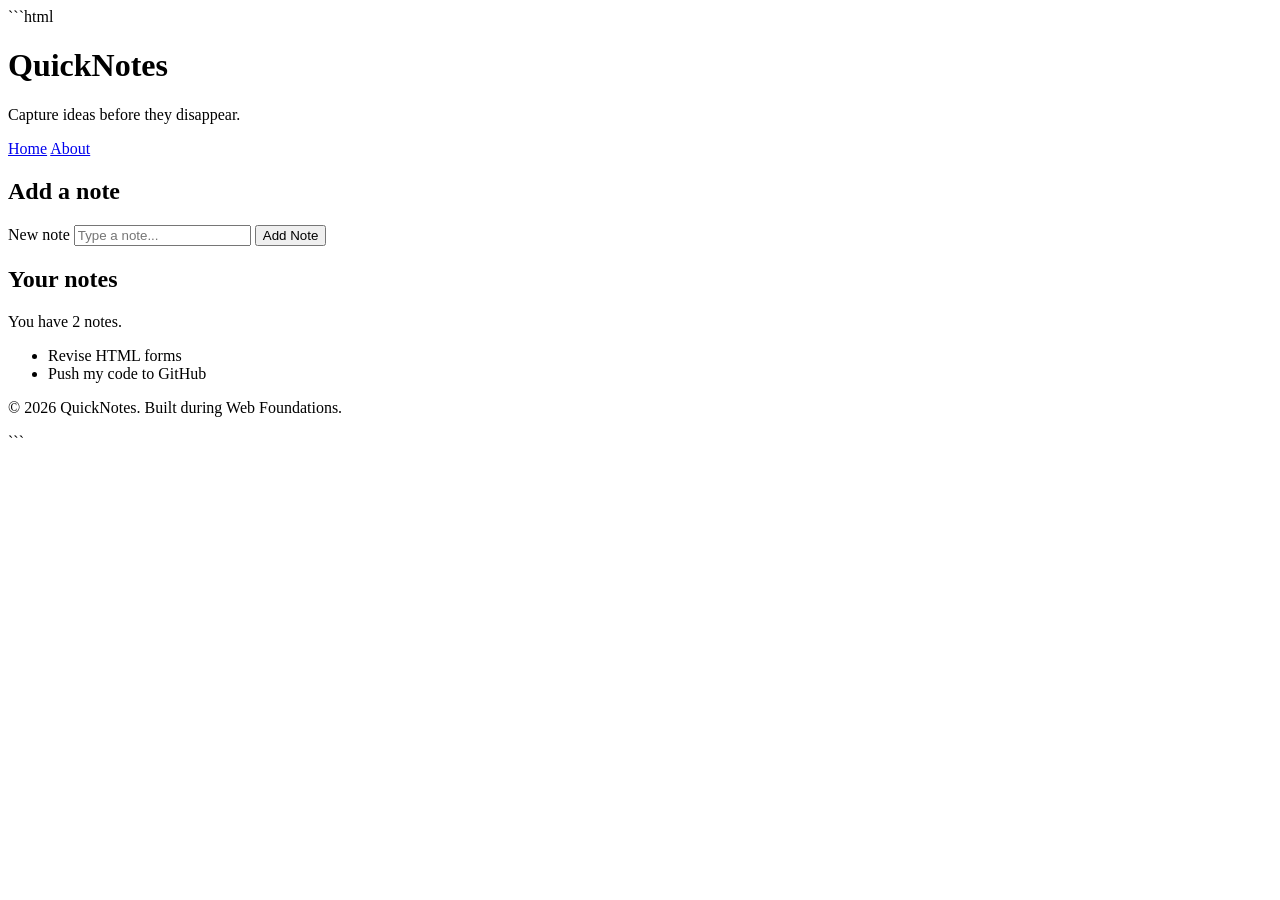
<file: day1/index.html>
```html
<!DOCTYPE html>
<html lang="en">
<head>
    <meta charset="UTF-8" />
    <meta name="viewport" content="width=device-width, initial-scale=1.0" />
    <title>QuickNotes</title>
</head>

<body>
    <header>
        <h1>QuickNotes</h1>
        <p>Capture ideas before they disappear.</p>

        <nav>
            <a href="index.html">Home</a>
            <a href="about.html">About</a>
        </nav>
    </header>

    <main>
        <section>
            <h2>Add a note</h2>

            <form id="note-form">
                <label for="note-input">New note</label>
                <input
                    type="text"
                    id="note-input"
                    placeholder="Type a note..."
                />
                <button type="submit">Add Note</button>
            </form>
        </section>

        <section>
            <h2>Your notes</h2>

            <p id="note-count">You have 2 notes.</p>

            <ul id="notes-list">
                <li>Revise HTML forms</li>
                <li>Push my code to GitHub</li>
            </ul>
        </section>
    </main>

    <footer>
        <p>&copy; 2026 QuickNotes. Built during Web Foundations.</p>
    </footer>
</body>
</html>
```
</file>
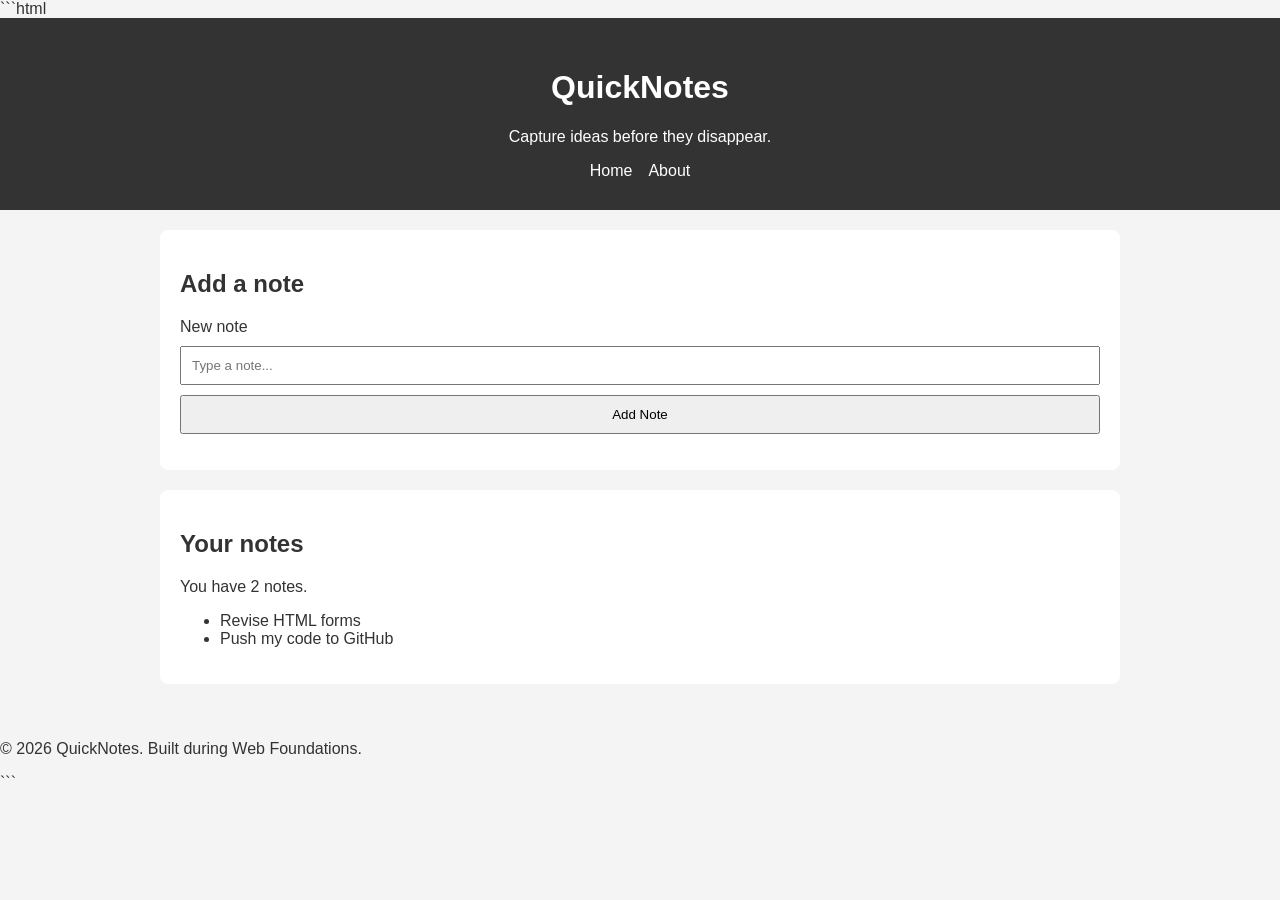
<file: day2/index.html>
```html
<!DOCTYPE html>
<html lang="en">
<head>
    <meta charset="UTF-8" />
    <meta name="viewport" content="width=device-width, initial-scale=1.0" />

    <link rel="stylesheet" href="style.css" />

    <title>QuickNotes</title>
</head>

<body>
    <header>
        <h1>QuickNotes</h1>
        <p>Capture ideas before they disappear.</p>

        <nav>
            <a href="index.html">Home</a>
            <a href="about.html">About</a>
        </nav>
    </header>

    <main>
        <section>
            <h2>Add a note</h2>

            <form id="note-form">
                <label for="note-input">New note</label>
                <input
                    type="text"
                    id="note-input"
                    placeholder="Type a note..."
                />
                <button type="submit">Add Note</button>
            </form>
        </section>

        <section>
            <h2>Your notes</h2>

            <p id="note-count">You have 2 notes.</p>

            <ul id="notes-list">
                <li>Revise HTML forms</li>
                <li>Push my code to GitHub</li>
            </ul>
        </section>
    </main>

    <footer>
        <p>&copy; 2026 QuickNotes. Built during Web Foundations.</p>
    </footer>
</body>
</html>
```
</file>
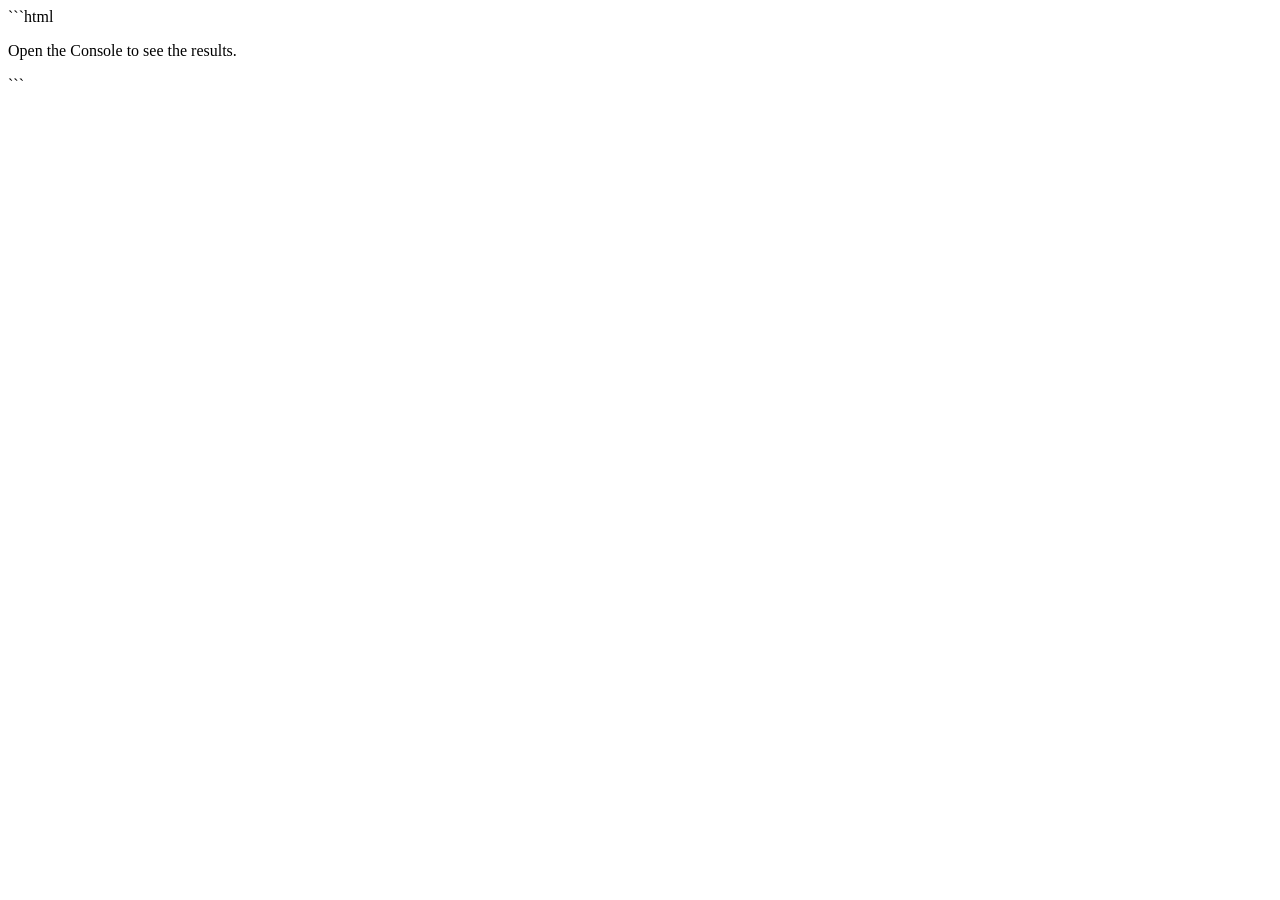
<file: day3/index.html>
```html
<!DOCTYPE html>
<html lang="en">
<head>
  <meta charset="UTF-8">
  <meta name="viewport" content="width=device-width, initial-scale=1.0">
  <title>Notes Toolkit</title>
  <script src="script.js" defer></script>
</head>
<body>
  <p>Open the Console to see the results.</p>
</body>
</html>
```
</file>
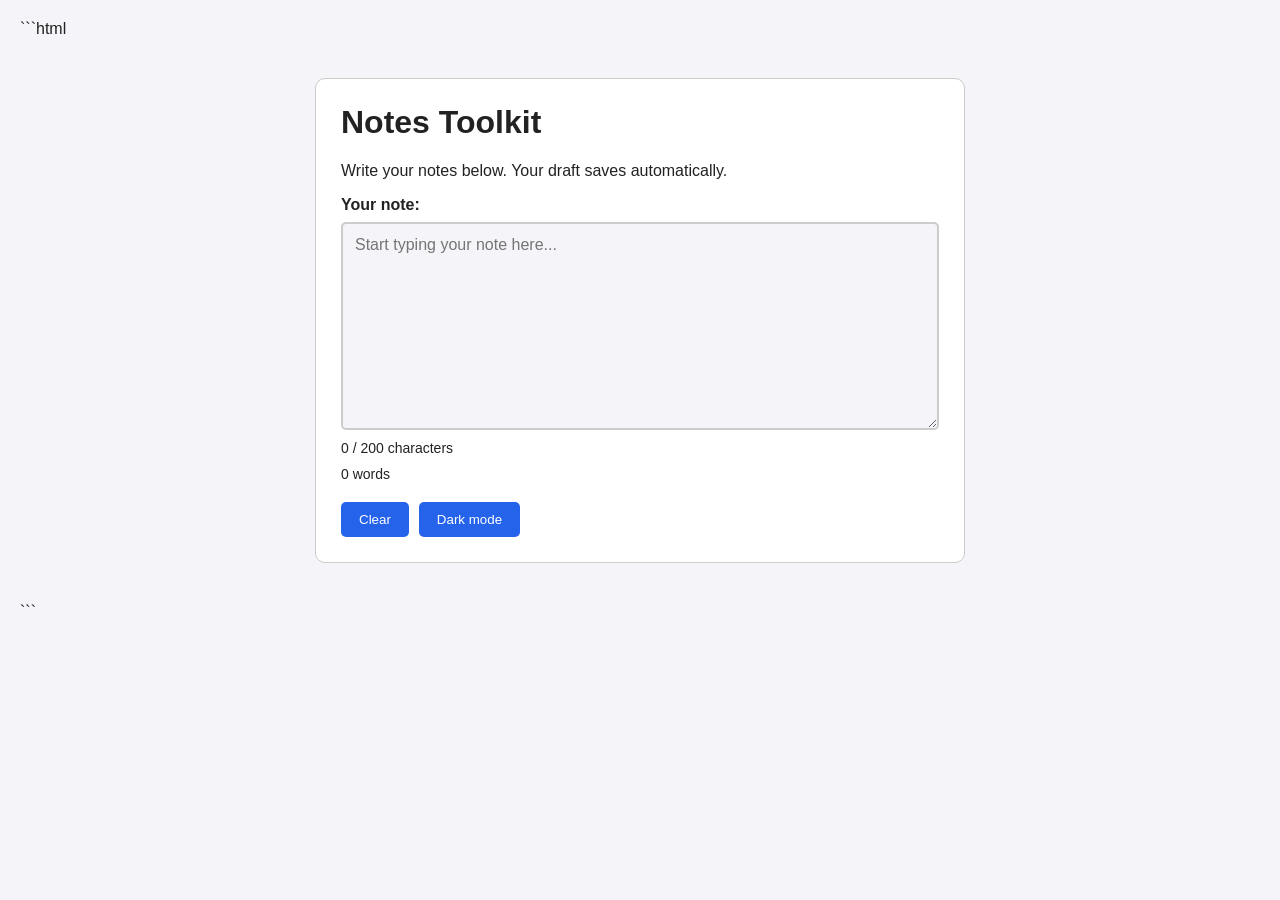
<file: day4/index.html>
```html
<!DOCTYPE html>
<html lang="en">
<head>
    <meta charset="UTF-8">
    <meta name="viewport" content="width=device-width, initial-scale=1.0">
    <title>Day 4 - Notes Toolkit</title>

    <link rel="stylesheet" href="./style.css">
    <script src="./script.js" defer></script>
</head>
<body>
    <main class="container">
        <h1>Notes Toolkit</h1>
        <p>Write your notes below. Your draft saves automatically.</p>

        <label for="note-text">Your note:</label>

        <textarea
            id="note-text"
            rows="10"
            maxlength="200"
            placeholder="Start typing your note here..."
        ></textarea>

        <p id="char-count">0 / 200 characters</p>
        <p id="word-count">0 words</p>

        <div class="buttons">
            <button id="clear-btn" type="button">Clear</button>
            <button id="theme-toggle" type="button">Dark mode</button>
        </div>
    </main>
</body>
</html>
```
</file>
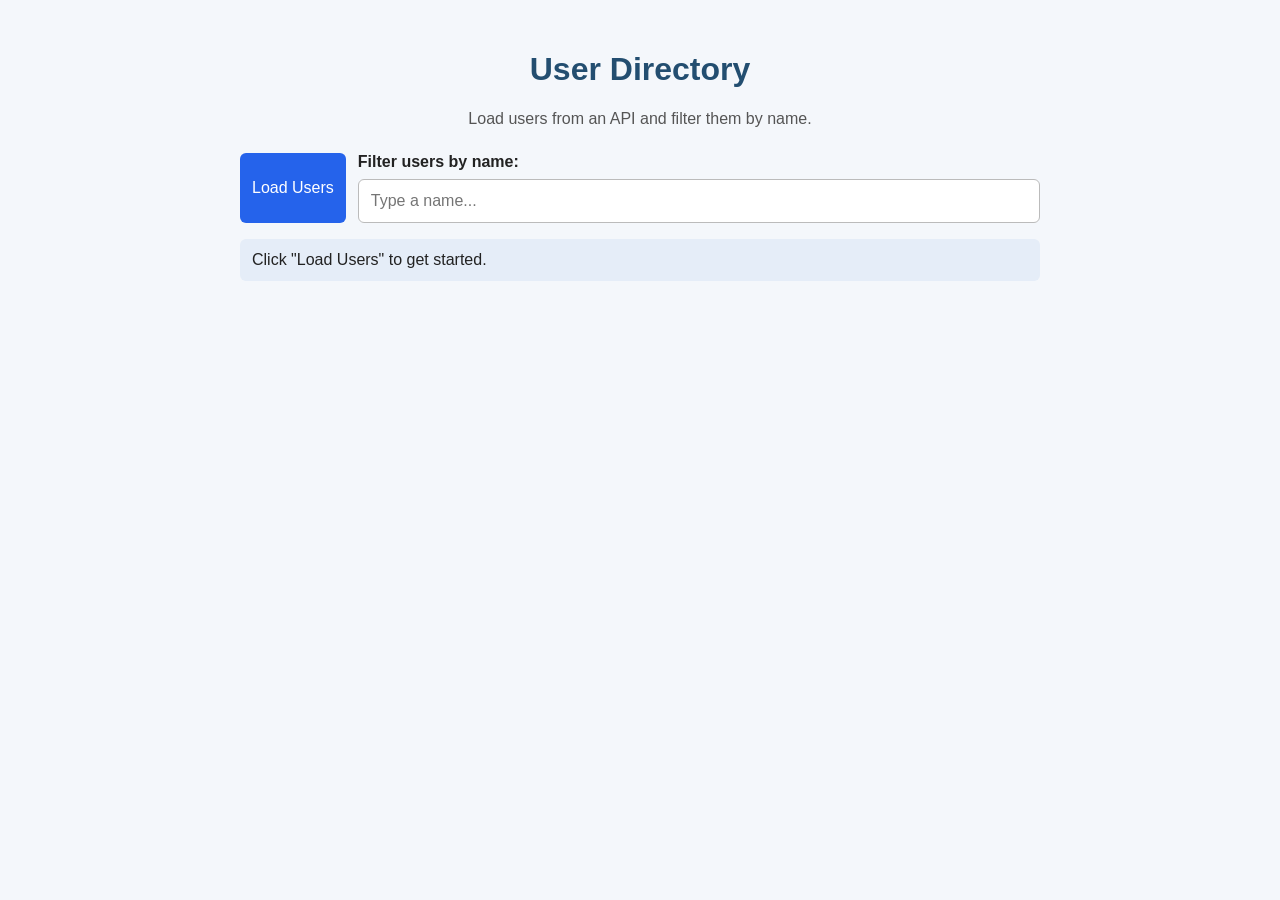
<file: day5/index.html>
<!DOCTYPE html>
<html lang="en">
<head>
    <meta charset="UTF-8">
    <meta name="viewport" content="width=device-width, initial-scale=1.0">
    <title>Day 5 - User Directory</title>

    <style>
        * {
            box-sizing: border-box;
        }

        body {
            font-family: Arial, sans-serif;
            background-color: #f4f7fb;
            color: #222;
            margin: 0;
            padding: 30px 16px;
        }

        main {
            max-width: 800px;
            margin: 0 auto;
        }

        h1 {
            color: #234e70;
            text-align: center;
        }

        .intro {
            text-align: center;
            color: #555;
        }

        .controls {
            display: flex;
            flex-wrap: wrap;
            gap: 12px;
            margin: 25px 0 15px;
        }

        button,
        input {
            font: inherit;
            padding: 12px;
            border-radius: 6px;
        }

        button {
            border: none;
            background-color: #2563eb;
            color: white;
            cursor: pointer;
        }

        button:hover {
            background-color: #1d4ed8;
        }

        button:disabled {
            background-color: #9ca3af;
            cursor: not-allowed;
        }

        .filter {
            flex: 1;
            min-width: 200px;
        }

        label {
            display: block;
            margin-bottom: 8px;
            font-weight: bold;
        }

        #filter-input {
            width: 100%;
            border: 1px solid #bbb;
        }

        #status {
            padding: 12px;
            background-color: #e5edf8;
            border-radius: 6px;
            min-height: 20px;
        }

        #users-list {
            list-style: none;
            padding: 0;
        }

        #users-list li {
            background-color: white;
            padding: 18px;
            margin-bottom: 14px;
            border-radius: 8px;
            border: 1px solid #dbe2ea;
            box-shadow: 0 2px 5px #0000000a;
        }

        #users-list h2 {
            margin-top: 0;
            color: #234e70;
            font-size: 20px;
        }

        #users-list p {
            margin: 8px 0;
            overflow-wrap: anywhere;
        }

        @media (max-width: 500px) {
            .controls {
                flex-direction: column;
            }

            .controls button {
                width: 100%;
            }
        }
    </style>

    <script src="users.js" defer></script>
</head>

<body>
    <main>
        <h1>User Directory</h1>

        <p class="intro">
            Load users from an API and filter them by name.
        </p>

        <div class="controls">
            <button id="load-users" type="button">
                Load Users
            </button>

            <div class="filter">
                <label for="filter-input">Filter users by name:</label>
                <input
                    type="text"
                    id="filter-input"
                    placeholder="Type a name..."
                >
            </div>
        </div>

        <p id="status" role="status" aria-live="polite">
            Click "Load Users" to get started.
        </p>

        <ul id="users-list"></ul>
    </main>
</body>
</html>
</file>
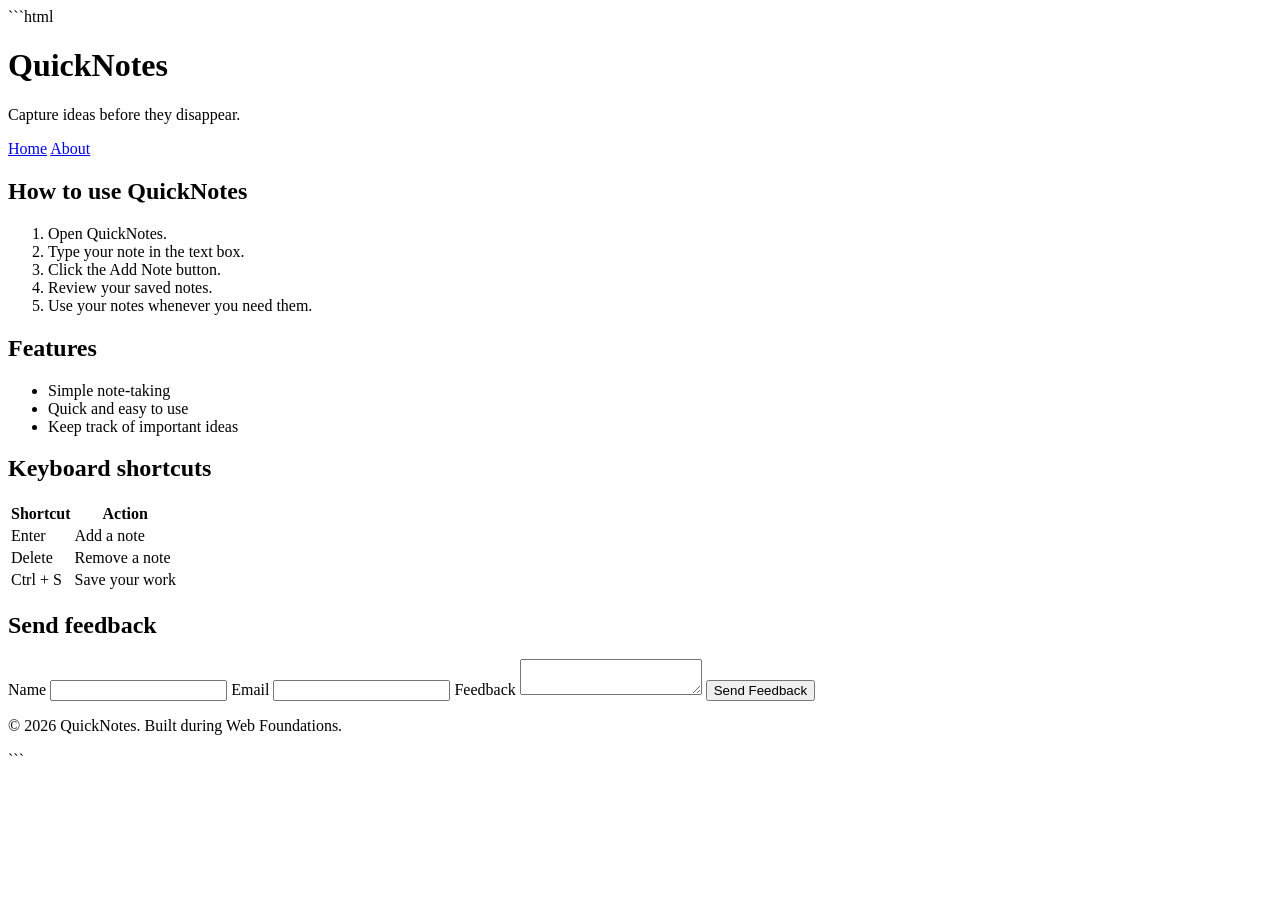
<file: day1/about.html>
```html
<!DOCTYPE html>
<html lang="en">
<head>
    <meta charset="UTF-8" />
    <meta name="viewport" content="width=device-width, initial-scale=1.0" />
    <title>About - QuickNotes</title>
</head>

<body>
    <header>
        <h1>QuickNotes</h1>
        <p>Capture ideas before they disappear.</p>

        <nav>
            <a href="index.html">Home</a>
            <a href="about.html">About</a>
        </nav>
    </header>

    <main>
        <section>
            <h2>How to use QuickNotes</h2>

            <ol>
                <li>Open QuickNotes.</li>
                <li>Type your note in the text box.</li>
                <li>Click the Add Note button.</li>
                <li>Review your saved notes.</li>
                <li>Use your notes whenever you need them.</li>
            </ol>
        </section>

        <section>
            <h2>Features</h2>

            <ul>
                <li>Simple note-taking</li>
                <li>Quick and easy to use</li>
                <li>Keep track of important ideas</li>
            </ul>
        </section>

        <section>
            <h2>Keyboard shortcuts</h2>

            <table>
                <thead>
                    <tr>
                        <th>Shortcut</th>
                        <th>Action</th>
                    </tr>
                </thead>

                <tbody>
                    <tr>
                        <td>Enter</td>
                        <td>Add a note</td>
                    </tr>

                    <tr>
                        <td>Delete</td>
                        <td>Remove a note</td>
                    </tr>

                    <tr>
                        <td>Ctrl + S</td>
                        <td>Save your work</td>
                    </tr>
                </tbody>
            </table>
        </section>

        <section>
            <h2>Send feedback</h2>

            <form>
                <label for="name">Name</label>
                <input type="text" id="name" name="name" />

                <label for="email">Email</label>
                <input type="email" id="email" name="email" />

                <label for="feedback">Feedback</label>
                <textarea id="feedback" name="feedback"></textarea>

                <button type="submit">Send Feedback</button>
            </form>
        </section>
    </main>

    <footer>
        <p>&copy; 2026 QuickNotes. Built during Web Foundations.</p>
    </footer>
</body>
</html>
```
</file>
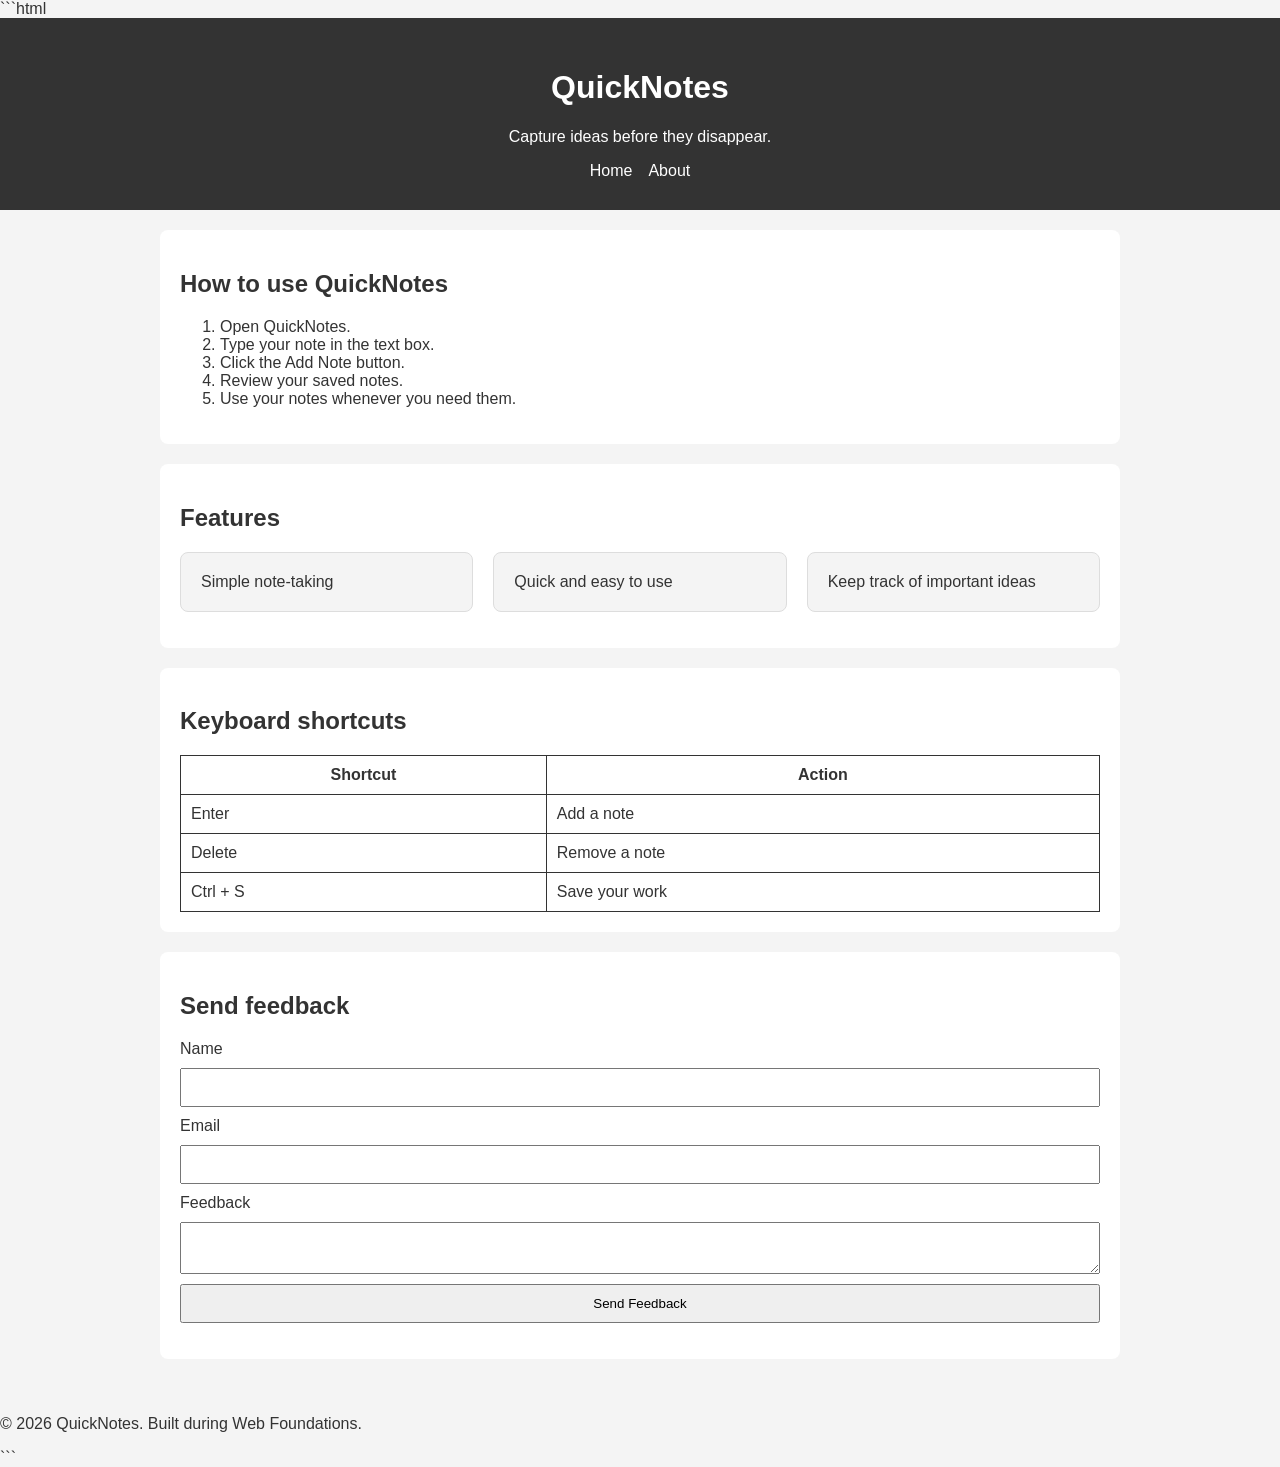
<file: day2/about.html>
```html
<!DOCTYPE html>
<html lang="en">
<head>
    <meta charset="UTF-8" />
    <meta name="viewport" content="width=device-width, initial-scale=1.0" />

    <link rel="stylesheet" href="style.css" />

    <title>About - QuickNotes</title>
</head>

<body>
    <header>
        <h1>QuickNotes</h1>
        <p>Capture ideas before they disappear.</p>

        <nav>
            <a href="index.html">Home</a>
            <a href="about.html">About</a>
        </nav>
    </header>

    <main>
        <section>
            <h2>How to use QuickNotes</h2>

            <ol>
                <li>Open QuickNotes.</li>
                <li>Type your note in the text box.</li>
                <li>Click the Add Note button.</li>
                <li>Review your saved notes.</li>
                <li>Use your notes whenever you need them.</li>
            </ol>
        </section>

        <section>
            <h2>Features</h2>

            <ul class="features">
                <li>Simple note-taking</li>
                <li>Quick and easy to use</li>
                <li>Keep track of important ideas</li>
            </ul>
        </section>

        <section>
            <h2>Keyboard shortcuts</h2>

            <table>
                <thead>
                    <tr>
                        <th>Shortcut</th>
                        <th>Action</th>
                    </tr>
                </thead>

                <tbody>
                    <tr>
                        <td>Enter</td>
                        <td>Add a note</td>
                    </tr>

                    <tr>
                        <td>Delete</td>
                        <td>Remove a note</td>
                    </tr>

                    <tr>
                        <td>Ctrl + S</td>
                        <td>Save your work</td>
                    </tr>
                </tbody>
            </table>
        </section>

        <section>
            <h2>Send feedback</h2>

            <form>
                <label for="name">Name</label>
                <input type="text" id="name" name="name" />

                <label for="email">Email</label>
                <input type="email" id="email" name="email" />

                <label for="feedback">Feedback</label>
                <textarea id="feedback" name="feedback"></textarea>

                <button type="submit">Send Feedback</button>
            </form>
        </section>
    </main>

    <footer>
        <p>&copy; 2026 QuickNotes. Built during Web Foundations.</p>
    </footer>
</body>
</html>
```
</file>
<file: day2/style.css>
/* Reset */
* {
    box-sizing: border-box;
}

/* Body */
body {
    margin: 0;
    font-family: Arial, sans-serif;
    background-color: #f4f4f4;
    color: #333;
}

/* Header */
header {
    background-color: #333;
    color: white;
    text-align: center;
    padding: 30px;
}

/* Navigation */
nav {
    display: flex;
    justify-content: center;
    gap: 16px;
}

nav a {
    color: white;
    text-decoration: none;
    transition: color 0.3s;
}

nav a:hover {
    color: yellow;
}

/* Main */
main {
    max-width: 1000px;
    margin: 0 auto;
    padding: 20px;
}

/* Sections */
section {
    background-color: white;
    padding: 20px;
    margin-bottom: 20px;
    border-radius: 8px;
}

/* Features */
.features {
    display: grid;
    grid-template-columns: repeat(auto-fit, minmax(180px, 1fr));
    gap: 20px;
    padding: 0;
    list-style: none;
}

.features li {
    background-color: #f4f4f4;
    padding: 20px;
    border: 1px solid #ddd;
    border-radius: 8px;
}

/* Table */
table {
    width: 100%;
    border-collapse: collapse;
}

th,
td {
    border: 1px solid #333;
    padding: 10px;
}

/* Form */
form {
    display: flex;
    flex-direction: column;
    gap: 10px;
}

input,
textarea,
select {
    width: 100%;
    padding: 10px;
}

/* Button */
button {
    padding: 10px 20px;
    cursor: pointer;
    transition: background-color 0.3s, transform 0.3s;
}

button:hover {
    background-color: #333;
    color: white;
    transform: scale(1.05);
}

/* Mobile */
@media (max-width: 600px) {
    header {
        padding: 15px;
        font-size: 14px;
    }

    main {
        padding: 10px;
    }

    nav {
        flex-direction: column;
        align-items: center;
    }
}
</file>
<file: day4/style.css>
:root {
    --bg-color: #f4f4f9;
    --text-color: #222222;
    --card-color: #ffffff;
    --border-color: #cccccc;
    --button-color: #2563eb;
    --button-text: #ffffff;
}

body {
    margin: 0;
    padding: 20px;
    font-family: Arial, sans-serif;
    background-color: var(--bg-color);
    color: var(--text-color);
    transition: background-color 0.3s, color 0.3s;
}

body.dark {
    --bg-color: #181818;
    --text-color: #f1f1f1;
    --card-color: #262626;
    --border-color: #555555;
    --button-color: #4f83e3;
    --button-text: #ffffff;
}

.container {
    max-width: 650px;
    margin: 40px auto;
    padding: 25px;
    box-sizing: border-box;
    background-color: var(--card-color);
    border: 1px solid var(--border-color);
    border-radius: 10px;
}

h1 {
    margin-top: 0;
}

label {
    display: block;
    margin-bottom: 8px;
    font-weight: bold;
}

textarea#note-text {
    display: block;
    width: 100%;
    min-height: 180px;
    padding: 12px;
    box-sizing: border-box;
    font-family: Arial, sans-serif;
    font-size: 16px;
    color: var(--text-color);
    background-color: var(--bg-color);
    border: 2px solid var(--border-color);
    border-radius: 5px;
    resize: vertical;
}

#char-count,
#word-count {
    margin: 10px 0;
    font-size: 14px;
}

.warning {
    color: orange;
}

.over {
    color: red;
    font-weight: bold;
}

.buttons {
    display: flex;
    gap: 10px;
    margin-top: 20px;
}

button {
    padding: 10px 18px;
    color: var(--button-text);
    background-color: var(--button-color);
    border: none;
    border-radius: 5px;
    cursor: pointer;
}

button:hover {
    opacity: 0.85;
}

@media (max-width: 600px) {
    .container {
        margin: 10px auto;
        padding: 15px;
    }

    .buttons {
        flex-wrap: wrap;
    }
}
</file>
